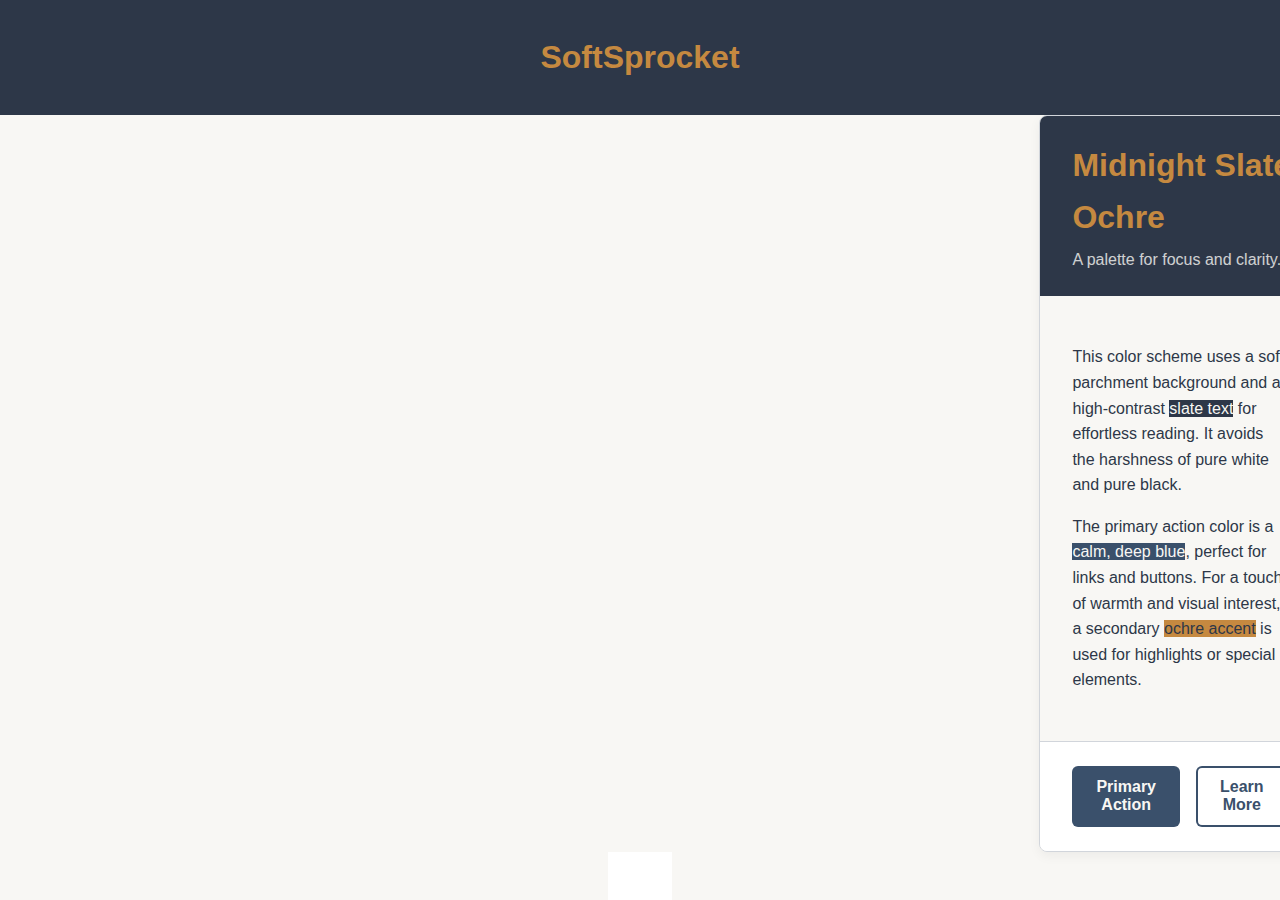
<file: index.html>
<!DOCTYPE html>
<html lang="en">
<head>
    <meta charset="UTF-8">
    <meta name="viewport" content="width=device-width, initial-scale=1.0">
    <title>Softsprocket</title>
    <!-- Normalize.css ensures cross-browser consistency -->
    <link rel="stylesheet" href="css/normalize.css">
    <link rel="stylesheet" href="css/softsprocket.css">
    <link rel="stylesheet" href="css/app.css">
</head>
<body id="app">
    <script src="js/app.js" type="module"></script>
</body>
</html>
</file>
<file: css/softsprocket.css>
body {
  margin: 0;
  min-height: 100vh; /* Make sure the body takes up the full viewport height */
  display: grid;
  grid-template-areas:
    "header"
    "main"
    "footer";
  grid-template-rows: auto 1fr auto;
}

header {
  grid-area: header;
}

main {
  grid-area: main;
}

footer {
  grid-area: footer;
}

/* Desktop layout */
@media (min-width: 1024px) {
  body {
    grid-template-areas:
      "header header header"
      "nav main aside"
      "footer footer footer";
    grid-template-columns: 200px 1fr 200px;
  }
  
  nav {
    grid-area: nav;
  }

  aside {
    grid-area: aside;
  }
}
</file>
<file: css/app.css>
:root {
  /* Naming convention: --color-{usage}-{shade} */

  /* Neutrals */
  --color-background: #F8F7F4; /* A soft, warm off-white (Parchment) */
  --color-text: #2D3748;       /* A deep, cool charcoal (Slate) */
  --color-subtle: #D1D5DB;     /* A light, cool gray for borders/dividers (Stone) */

  /* Accents */
  --color-primary: #3A506B;    /* A muted, sophisticated blue (Deep Sea) */
  --color-accent: #C58940;     /* A warm, earthy gold (Ochre) */
  
  /* Feedback (Optional but recommended) */
  --color-success: #28A745;    /* A clear, accessible green */
  --color-error: #DC3545;      /* A standard, understandable red */
}

/* Apply a basic style and the palette's background/text colors */
body {
  background-color: var(--color-background);
  color: var(--color-text);
  font-family: -apple-system, BlinkMacSystemFont, "Segoe UI", Roboto, Helvetica, Arial, sans-serif;
  line-height: 1.6;
  padding: 0;
  display: grid;
  place-items: center;
  min-height: 100vh;
  width: 100%;
}

/* Card styling */
.card {
  max-width: 600px;
  border: 1px solid var(--color-subtle);
  border-radius: 8px;
  box-shadow: 0 4px 12px rgba(0, 0, 0, 0.05);
  overflow: hidden;
}

header {
  background-color: var(--color-text);
  color: var(--color-background);
  padding: 1.5rem 2rem;
  width: 100%;
}

h1 {
  margin: 0;
  color: var(--color-accent);
}

.subtitle {
  margin: 0.25rem 0 0;
  opacity: 0.8;
}

.content {
  padding: 2rem;
  border-bottom: 1px solid var(--color-subtle);
}

footer {
  background-color: #fff;
  padding: 1.5rem 2rem;
  display: flex;
  gap: 1rem;
}

/* Button styles */
button {
  border: none;
  padding: 0.75rem 1.5rem;
  border-radius: 6px;
  font-size: 1rem;
  font-weight: 600;
  cursor: pointer;
  transition: transform 0.2s ease, box-shadow 0.2s ease;
}

button:hover {
  transform: translateY(-2px);
  box-shadow: 0 2px 8px rgba(0, 0, 0, 0.1);
}

.btn-primary {
  background-color: var(--color-primary);
  color: var(--color-background);
}

.btn-secondary {
  background-color: transparent;
  color: var(--color-primary);
  box-shadow: inset 0 0 0 2px var(--color-primary);
}

/* Text highlight utility classes */
.highlight-parchment { background-color: var(--color-background); color: var(--color-text); }
.highlight-slate { background-color: var(--color-text); color: var(--color-background); }
.highlight-deep-sea { background-color: var(--color-primary); color: var(--color-background); }
.highlight-ochre { background-color: var(--color-accent); color: var(--color-text); }

.logo-banner {
  background-color: var(--color-text); /* Slate */
  padding: 2rem 1rem;
  text-align: center;
}

.logo-banner-text {
  color: var(--color-accent); /* Ochre */
  font-size: 2.5rem;
  font-weight: bold;
  margin: 0;
}
</file>
